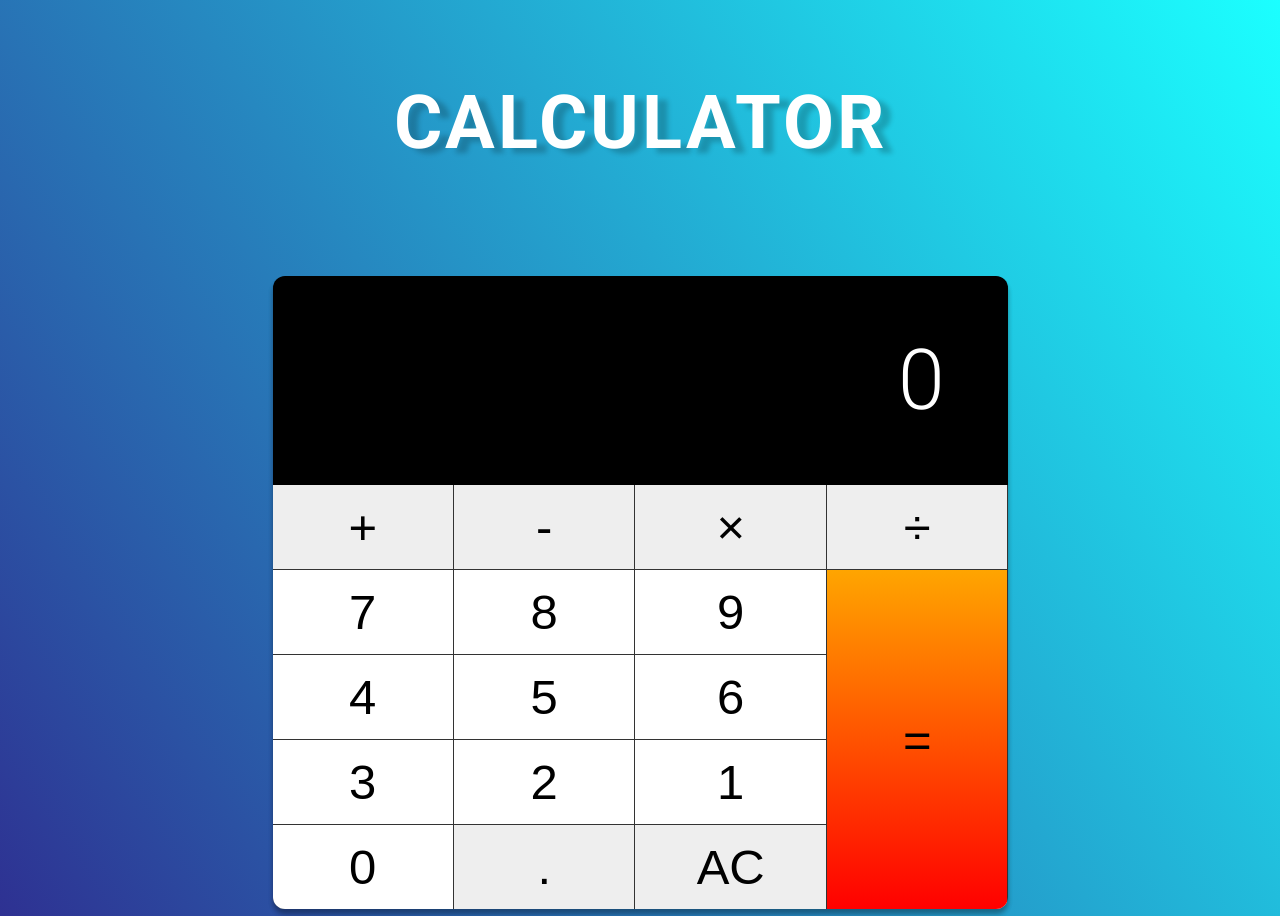
<file: index.html>
<!DOCTYPE html>
<html lang="en">
<head>
    <meta charset="UTF-8">
    <meta name="viewport" content="width=device-width, initial-scale=1.0">
    <title>Calculator project</title>
    <link rel="stylesheet" href="style.css">
    <script src="app.js" defer ></script>
</head>
<body>
       <div class="container">
            <h2>Calculator</h2>
             <div class="calculator">
                     <div class="calculator_display">0</div> 
                     <div class="calculator_keys">
                           <button class="key_operator" data-action="add">+</button>
                           <button class="key_operator" data-action="substract">-</button>
                           <button class="key_operator" data-action="multiply">&times;</button>
                           <button class="key_operator" data-action="divide">&divide;</button>
                           <button>7</button>
                           <button>8</button>
                           <button>9</button>
                           <button>4</button>
                           <button>5</button>
                           <button>6</button>
                           <button>3</button>
                           <button>2</button>
                           <button>1</button>
                           <button>0</button>
                           <button class="key_operator" data-action="decimal">.</button>
                           <button class="key_operator" data-action="clear">AC</button>
                           <button class="key_operator" data-action="calculate">=</button>
                     </div>
             </div>
       </div>
    
</body>
</html>
</file>
<file: style.css>
@import url('https://fonts.googleapis.com/css2?family=Roboto&display=swap');
*::before, *::after{
     box-sizing: border-box;
     margin: 0;
     padding: 0;
}
html, body{
     font-size: 175%;
     font-weight: 300;
     line-height: 1.5;
     user-select: none;
     font-family: 'Roboto', sans-serif;
}
body{
    height: 100vh;
    display: flex;
    justify-content: center;
    align-items: center;
    background-image: linear-gradient(236deg, #1bffff, #2e3192);
    /* overflow: hidden; */
}
h2{
    text-align: center;
    text-transform: uppercase;
    letter-spacing: 3px;
    color:  #fff;
    text-shadow:  10px 5px 5px rgba(0,0,0,0.2);
}
.container{
     max-width: 20em;
}
.calculator{
     max-width: 15em !important;
     margin-top: 2em;
     border-radius: 12px;
     overflow: hidden;
     box-shadow: 0 5px 5px 0 rgba(0,0,0,0.2), 0 5px 5px 0 rgba(0,0,0,0.16);
}
.calculator_display{
    background: #000;
    padding: 0.5em 0.75em;
    overflow: hidden;
    font-size: 1.71em;
    color: #fff;
    text-align: right;
}
.calculator_keys{
     display: grid;
     grid-template-columns: repeat(4, 1fr);
     grid-gap: 1px;
     background-color: #333;
     overflow: hidden;
}
.calculator_keys > *{
    border: none;
    font-size: inherit;
    position: relative;
    background: #fff;
    cursor: pointer;
    padding: 0.5rem 1.25em;
}
.calculator_keys > *:active::before, .calculator_keys > .is-depressed::before{
       content: "";
       position: absolute;
       top:0;
       left:0;
       right:0;
       bottom:0;
       opacity: 0.3;
       background: rgba(0,0,0,0.2); 
       box-shadow: inset 0 6px 0 0 rgba(0,0,0,0.5);
}
.key_operator{
     background-color: #eee;
}
[data-action="calculate"]{
    grid-column: -2;
    grid-row: 2 / span 4;
    background-image: linear-gradient(to bottom, orange, red);
}
</file>
